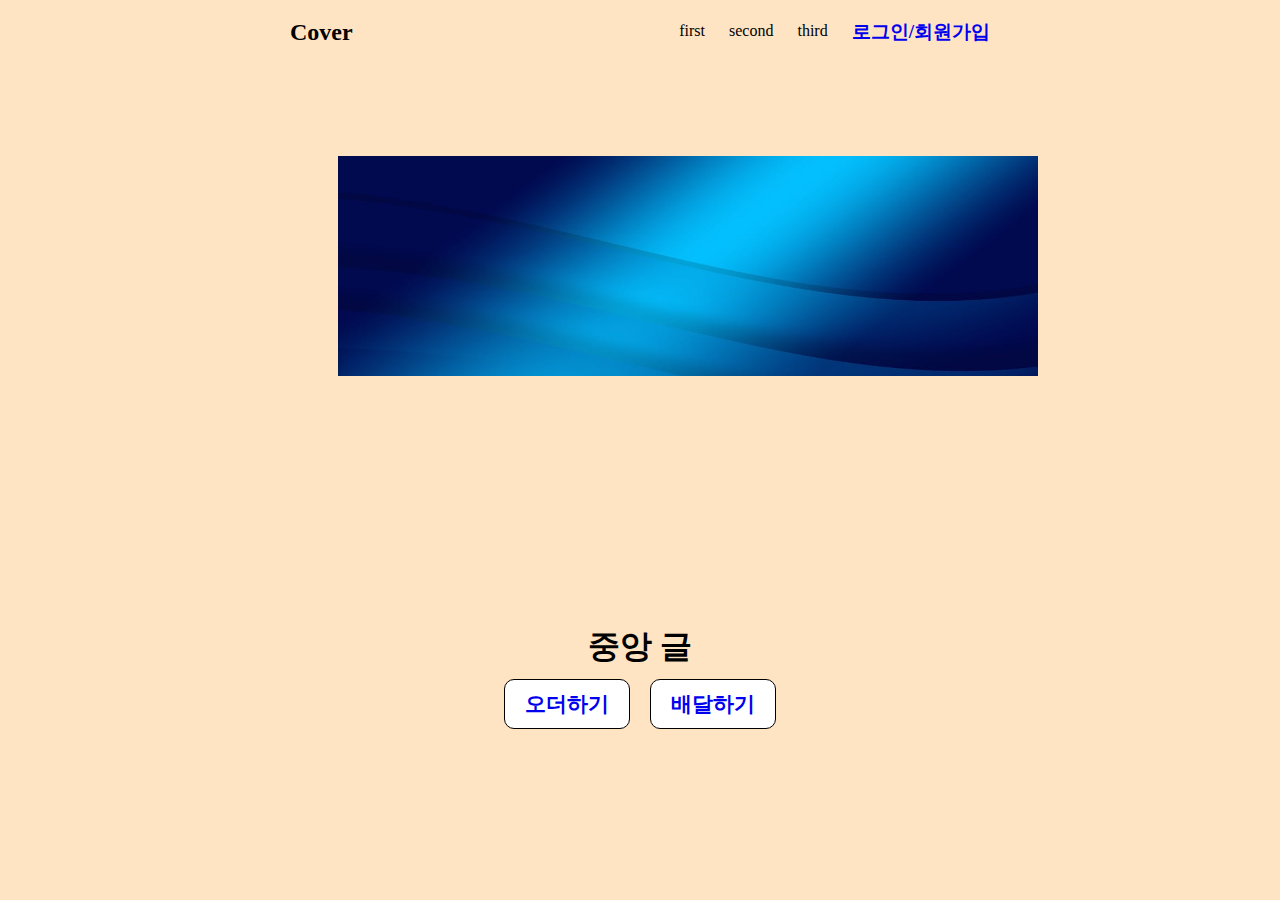
<file: demo/src/main/resources/static/index.html>
<!DOCTYPE html>
<html lang="ko">
<head> <!--head-->
    <meta charset="UTF-8">
    <meta name="viewport" content="width=device-width, initial-scale=1.0">
    <title>Document</title>
    <link rel="stylesheet" href="css/index.css">
</head>
<body>
    <div class="container">
        <header>
            <p>Cover</p>
            <ul>
                <li><a href="#"></a>first</li>
                <li><a href="#"></a>second</li>
                <li><a href="#"></a>third</li>
                <li><a href="login.html">로그인/회원가입</a></li>
            </ul>
        </header>
        
        <section class="image-section">
            <img src="img/banner-1050629_1280.jpg" alt="배너 이미지 1">
        </section>
        <section class="image-section">
            <img src="img/banner-1058142_1280.jpg" alt="배너 이미지 2">
        </section>
        <section class="image-section">
            <img src="img/banner-1557881_1280.jpg" alt="배너 이미지 3">
        </section>
        
        <section class="content-section">  <!-- 🔹 콘텐츠(중앙 글 + 버튼) -->
            <div class="text-container">
                <p>중앙 글</p>
            </div>
        
            <div class="button-container">
                <a href="#">오더하기</a>
                <a href="#">배달하기</a>
            </div>
        </section>
        
        <footer>

        </footer>
    </div>
    <script src="javascript/index.js"></script>
</body>
</html>
</file>
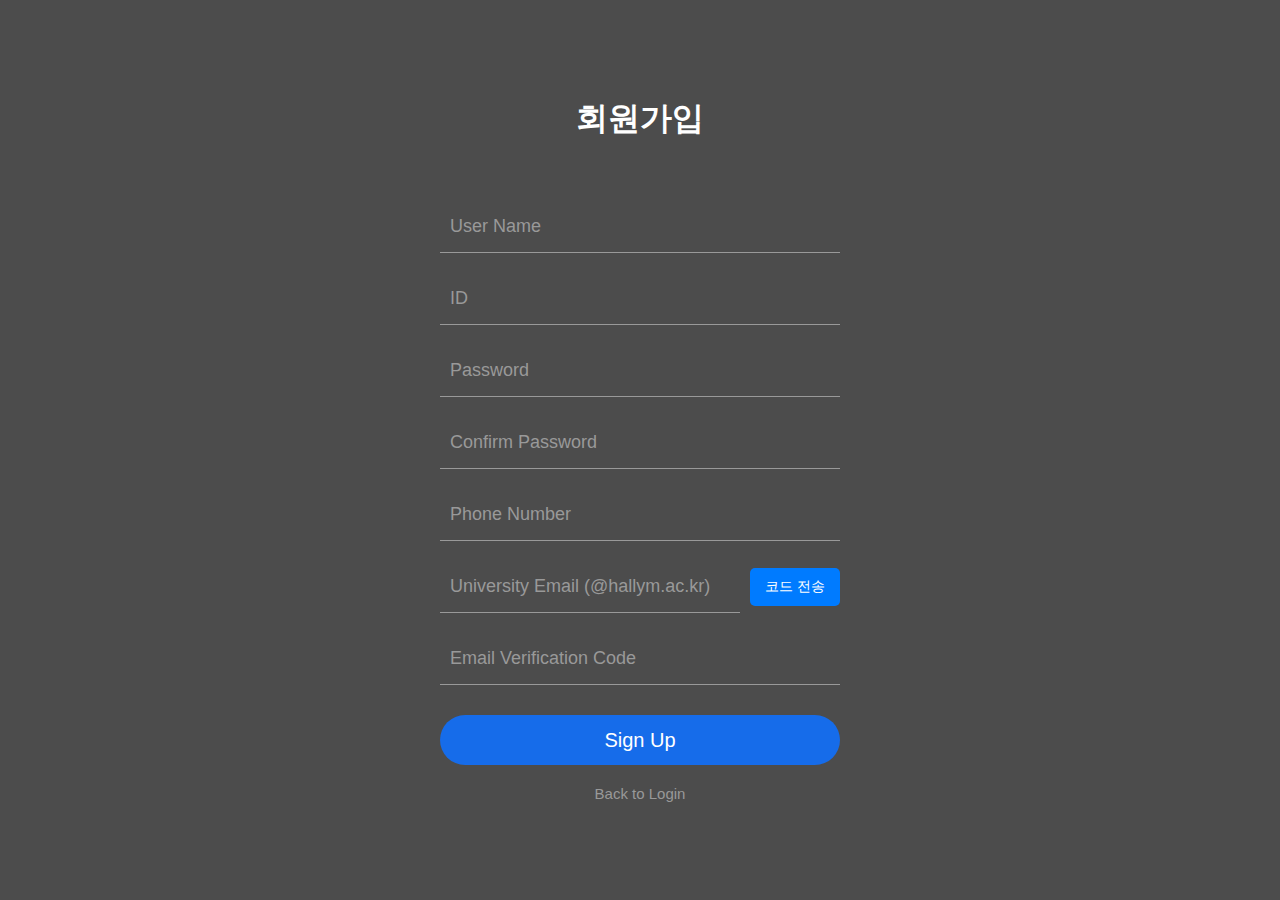
<file: demo/src/main/resources/static/sign_up.html>
<!DOCTYPE html>
<html lang="ko">
<head>
    <meta charset="UTF-8">
    <meta name="viewport" content="width=device-width, initial-scale=1.0">
    <title>회원가입</title>
    <link rel="stylesheet" href="css/login.css"> 
</head>
<body>
    <section class="login-form">
        <h1>회원가입</h1>
        <form action="/register" method="post">
            <div class="int-area">
                <input type="text" name="username" id="username" autocomplete="off" required>
                <label for="username">User Name</label>
            </div>
            <div class="int-area">
                <input type="text" name="id" id="id" autocomplete="off" required>
                <label for="id">ID</label>
            </div>
            <div class="int-area">
                <input type="password" name="pw" id="pw" autocomplete="off" required>
                <label for="pw">Password</label>
            </div>
            <div class="int-area">
                <input type="password" name="pw_confirm" id="pw_confirm" autocomplete="off" required>
                <label for="pw_confirm">Confirm Password</label>
            </div>
            <div class="int-area">
                <input type="text" name="phone" id="phone" autocomplete="off" required>
                <label for="phone">Phone Number</label>
            </div>
            <div class="int-area email-container">
                <input type="email" name="email" id="email" autocomplete="off" required pattern="[a-zA-Z0-9._%+-]+@hallym.ac.kr">
                <label for="email">University Email (@hallym.ac.kr)</label>
                <button type="button" class="send-code-btn" onclick="sendVerificationCode()">코드 전송</button>
            </div>
            
            <div class="int-area">
                <input type="text" name="email_code" id="email_code" autocomplete="off" required>
                <label for="email_code">Email Verification Code</label>
            </div>
            
            <div class="btn-area">
                <button type="submit">Sign Up</button>
            </div>
        </form>
        <div class="caption">
            <a href="index.html">Back to Login</a>
        </div>
    </section>
    <script src="signup.js"></script>
</body>
</html>
</file>
<file: demo/src/main/resources/static/css/index.css>
*{
    padding: 0;
    margin: 0;
    /*border: 1px solid black; */
}
body{
    background-color: bisque;
    color: black;
}

.container{
    width: 700px;
    margin: 0 auto;
    box-sizing: border-box;
    height: 100vh;
    display: flex;
    flex-direction: column;
    justify-content: space-between;
    align-items: center;
}
header{
    display: flex;
    justify-content: space-between;
    width: 100%;
    align-content: center;
    padding: 1.2rem 0;
}
header>p{
    font-size: 1.5rem;
    font-weight: 700;
}
header>ul{
    display: flex;
}
header>ul>li{
    list-style-type: none;
    margin-left: 1.5rem;
}
header>ul>li>a{
    text-decoration: none;
    font-size: 1.2rem;
    font-weight: 800;
    padding-bottom: 5px;
}
header>ul>li:first-child>a{
    border-bottom: 5px solid black;
}
header>ul>li>a:hover{
    border-bottom: 5px solid gray;
}
@media screen and (max-width:700px){
    header{
        flex-direction: column;
    }
}
section{
    padding: 0 3rem;
    text-align: center;
    display: flex;
    justify-content: center;
    flex-direction: column;
}
section>p{
    margin-bottom: 2rem;
    font-weight: 900;
}
section>p:first-child{
    font-size: 2rem;
    font-weight: 900;
}
section>p:last-of-type{
    font-size: 1.3rem;
    font-weight: 500;
}

section>a{
    display: block;
    border: 1px solid black;
    width: 150px;
    font-size: 1.3rem;
    font-weight: 600;
    margin: auto;
    padding: 1rem;
    border-radius: 10px;
    text-decoration: none;
}

/* 🔹 전체 중앙 정렬 */
section {
    display: flex;
    flex-direction: column;
    align-items: center;
    justify-content: center;
    height: 100vh; /* 화면 중앙 배치 */
}

/* 🔹 중앙 배너 컨테이너 */
.image-section {
    display: block; /* flex 대신 block 사용 */
    width: 100vw; /* 뷰포트 너비를 초과하지 않도록 설정 */
    max-width: 700px; /* 최대 너비 제한 */
    margin: 0 auto; /* 가운데 정렬 */
    overflow: hidden; /* 넘치는 부분 숨김 */
    text-align: center; /* 이미지 가운데 정렬 */
}

/* 🔹 첫 번째 섹션만 보이도록 설정 */
.image-section:first-of-type {
    display: flex;
}

/* 🔹 이미지 스타일 */
.image-section img {
    width: 100%;
    max-width: 100%;
    height: auto;
    display: block; /* inline-block 요소로 인한 공백 제거 */
}

/* 🔹 중앙 글 */
.text-container {
    margin-top: 20px;
    font-size: 2rem;
    font-weight: bold;
}

/* 🔹 버튼 중앙 정렬 */
.button-container {
    display: flex;
    justify-content: center;
    gap: 20px;
    margin-top: 10px;
}

.button-container a {
    display: inline-block;
    border: 1px solid black;
    padding: 10px 20px;
    font-size: 1.3rem;
    font-weight: bold;
    border-radius: 10px;
    text-decoration: none;
    background-color: white;
}




footer{
    margin-bottom: 2rem;
    font-size: 1.1rem;
}

footer>a{
    text-decoration: none;
}
</file>
<file: demo/src/main/resources/static/css/login.css>
@import url('');

* {margin: 0; padding: 0; box-sizing: border-box;}

body{
    font-family: 'Noto Sans KR', sans-serif;
    display: flex;
    justify-content: center;
    align-items: center;
    height: 100vh;
    background: url("") no-repeat center;
    background-size: cover;
}
body::before{
    content: "";
    position: absolute; z-index: 1;
    top: 0; right: 0; bottom: 0; left: 0;
    background-color: rgba(0, 0, 0,.7); 
}

.login-form{position: relative; z-index: 2;}
.login-form h1{
    font-size: 32px; color: #fff;
    text-align: center;
    margin-bottom: 60px;
}
.int-area{width: 400px; position: relative;
    margin-top: 20px;
}
.int-area:first-child {margin-top: 0;}

.int-area input{
    width: 100%;
    padding: 20px 10px 10px;
    background-color: transparent;
    border: none;
    border-bottom: 1px solid #999;
    font-size: 18px; color: #fff;
    outline: none;
}
.int-area label{
    position: absolute; left: 10px; top: 15px;
    font-size: 18px; color: #999;
    transition: all .5s ease;
}
.int-area label.warning{
    color: red !important;
    animation: warning .3s ease;
    animation-iteration-count: 3;
}
@keyframes warning{
    0%{transform: translateX(-8px);}
    25%{transform: translateX(8px);}
    50%{transform: translateX(-8px);}
    75%{transform: translateX(8px);}
}
.int-area input:focus + label,
.int-area input:valid + label{
    top: 0;
    font-size: 13px; color:#166cea;
}

.btn-area{margin-top: 30px;}
.btn-area button{
    width: 100%; height: 50px;
    background: #166cea;
    color: #fff;
    font-size: 20px;
    border: none;
    border-radius: 25px;
    cursor: pointer;
}
.caption{
    margin-top: 20px;
    text-align: center;
}
.caption a{
    font-size: 15px; color: #999;
    text-decoration: none;
}

.email-container {
    display: flex;
    align-items: center;
    gap: 10px; /* 입력란과 버튼 사이 여백 */
    width: 100%;
    position: relative;
}

.email-container input {
    flex: 1; /* 입력창이 가변적으로 확장되도록 설정 */
    padding: 15px;
    background-color: transparent;
    border: none;
    border-bottom: 1px solid #999;
    font-size: 18px;
    color: #fff;
    outline: none;
}

.email-container label {
    position: absolute;
    left: 10px;
    top: 15px;
    font-size: 18px;
    color: #999;
    transition: all 0.5s ease;
}

.email-container input:focus + label,
.email-container input:valid + label {
    top: -10px;
    font-size: 13px;
    color: #166cea;
}

.send-code-btn {
    padding: 10px 15px;
    font-size: 14px;
    background-color: #007bff;
    color: white;
    border: none;
    border-radius: 5px;
    cursor: pointer;
    white-space: nowrap; /* 버튼 텍스트가 줄바꿈되지 않도록 설정 */
}

.send-code-btn:hover {
    background-color: #0056b3;
}
</file>
